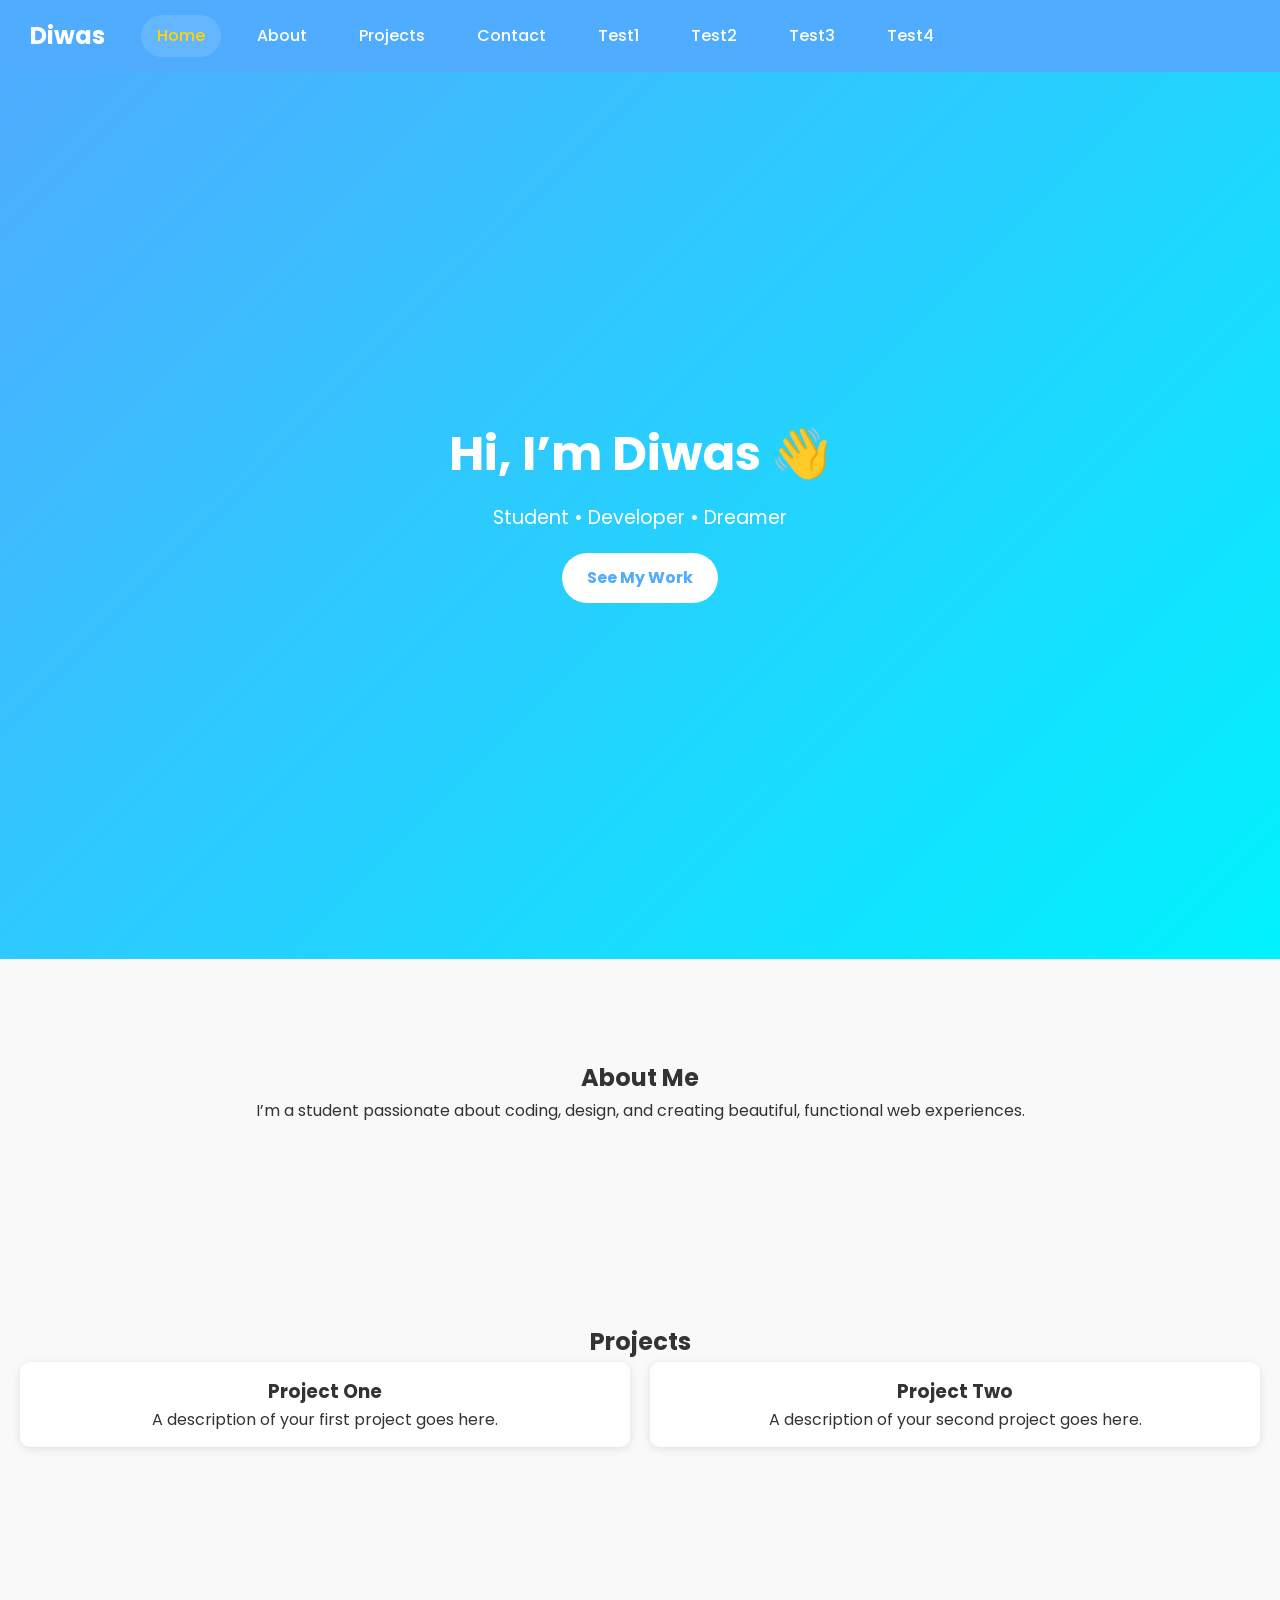
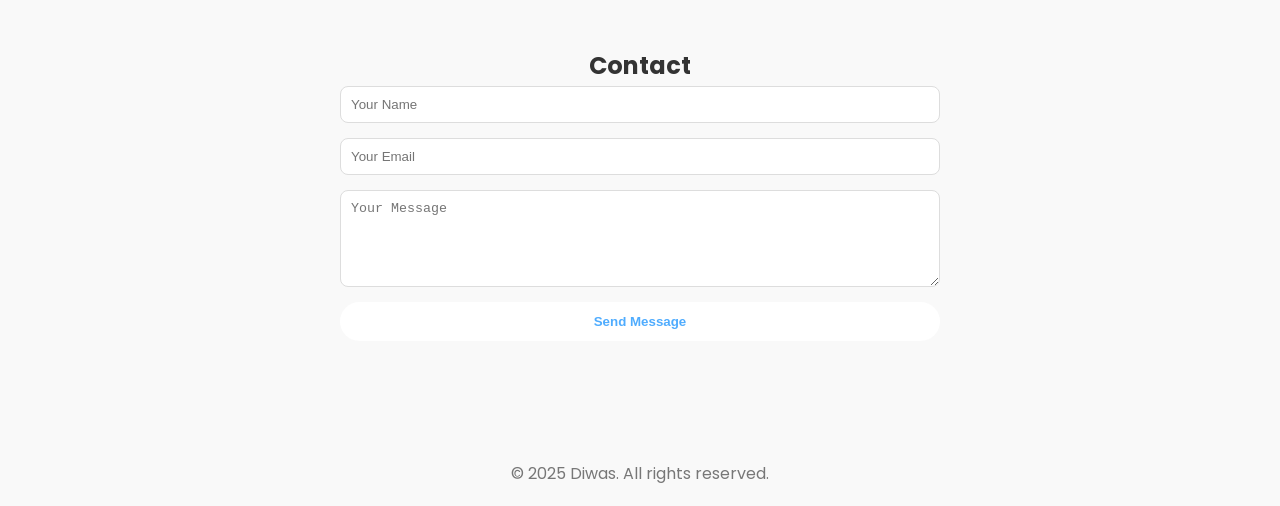
<file: index.html>
<!DOCTYPE html>
<html lang="en">
<head>
    <meta charset="UTF-8" />
    <meta name="viewport" content="width=device-width, initial-scale=1.0" />
    <title>Diwas | Portfolio</title>
    <link rel="preconnect" href="https://fonts.googleapis.com">
    <link rel="preconnect" href="https://fonts.gstatic.com" crossorigin>
    <link href="https://fonts.googleapis.com/css2?family=Poppins:wght@400;500;700&display=swap" rel="stylesheet">
    <link rel="stylesheet" href="style.css" />
</head>
<body>
    <!-- Horizontally scrollable nav -->
    <nav class="scroll-header">
        <div class="logo">Diwas</div>
        <div class="horizontal-scroll">
            <ul>
                <li><a href="#home" class="active">Home</a></li>
                <li><a href="#about">About</a></li>
                <li><a href="#projects">Projects</a></li>
                <li><a href="#contact">Contact</a></li>
                <!-- Add more items to demonstrate scrolling -->
                <li><a href="#test1">Test1</a></li>
                <li><a href="#test2">Test2</a></li>
                <li><a href="#test3">Test3</a></li>
                <li><a href="#test4">Test4</a></li>
            </ul>
        </div>
    </nav>

    <!-- Scrollable Tech Tags Section (unchanged) -->
    <div class="scrollable-top">
      <div class="scroll-item">Home</div>
      <div class="scroll-item">About</div>
      <div class="scroll-item">Projects</div>
      <div class="scroll-item">Contact</div>
    </div>

    <section id="home" class="hero">
        <h1>Hi, I’m Diwas 👋</h1>
        <p>Student • Developer • Dreamer</p>
        <a href="#projects" class="btn">See My Work</a>
    </section>

    <section id="about">
        <h2>About Me</h2>
        <p>
            I’m a student passionate about coding, design, and creating beautiful, functional web experiences.
        </p>
    </section>

    <section id="projects">
        <h2>Projects</h2>
        <div class="project-list">
            <div class="project-card">
                <h3>Project One</h3>
                <p>A description of your first project goes here.</p>
            </div>
            <div class="project-card">
                <h3>Project Two</h3>
                <p>A description of your second project goes here.</p>
            </div>
        </div>
    </section>

    <section id="contact">
        <h2>Contact</h2>
        <form>
            <input type="text" placeholder="Your Name" required />
            <input type="email" placeholder="Your Email" required />
            <textarea placeholder="Your Message" rows="5" required></textarea>
            <button type="submit" class="btn">Send Message</button>
        </form>
    </section>

    <footer>
        <p>&copy; 2025 Diwas. All rights reserved.</p>
    </footer>

    <script src="script.js" defer></script>
</body>
</html>
</file>
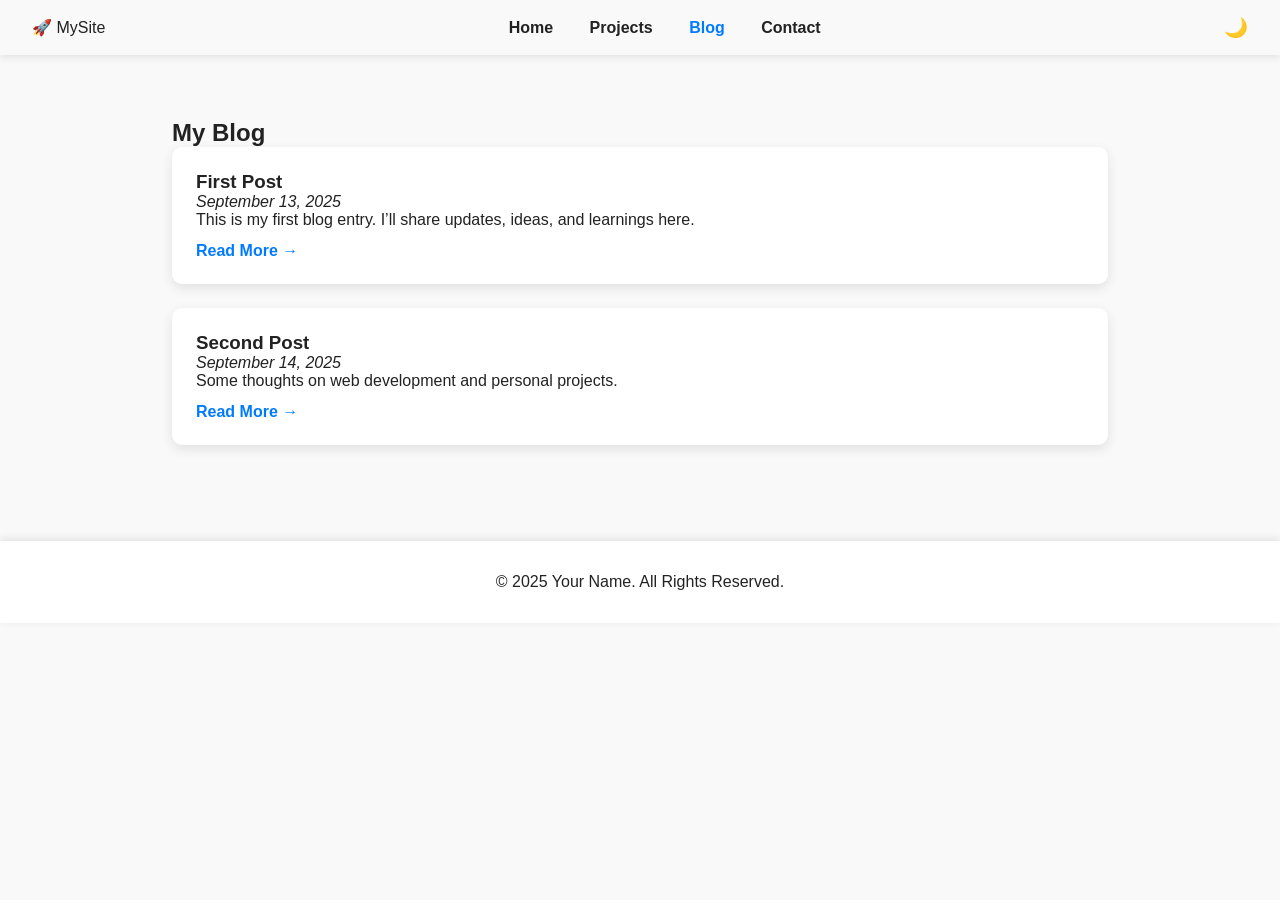
<file: blog.html>
<!DOCTYPE html>
<html lang="en">
<head>
  <meta charset="UTF-8">
  <meta name="viewport" content="width=device-width, initial-scale=1.0">
  <title>Blog - My Personal Website</title>
  <link rel="stylesheet" href="assets/css/style.css">
</head>
<body>
  <header>
    <div class="logo">🚀 MySite</div>
    <nav>
      <a href="index.html">Home</a>
      <a href="projects.html">Projects</a>
      <a href="blog.html" class="active">Blog</a>
      <a href="contact.html">Contact</a>
    </nav>
    <div class="theme-toggle">🌙</div>
  </header>

  <section>
    <h2>My Blog</h2>
    <div id="blog-list" class="blog-list"></div>
  </section>

  <footer>
    <p>© 2025 Your Name. All Rights Reserved.</p>
  </footer>

  <script src="assets/js/script.js"></script>
  <script src="assets/js/blog.js"></script>
</body>
</html>
</file>
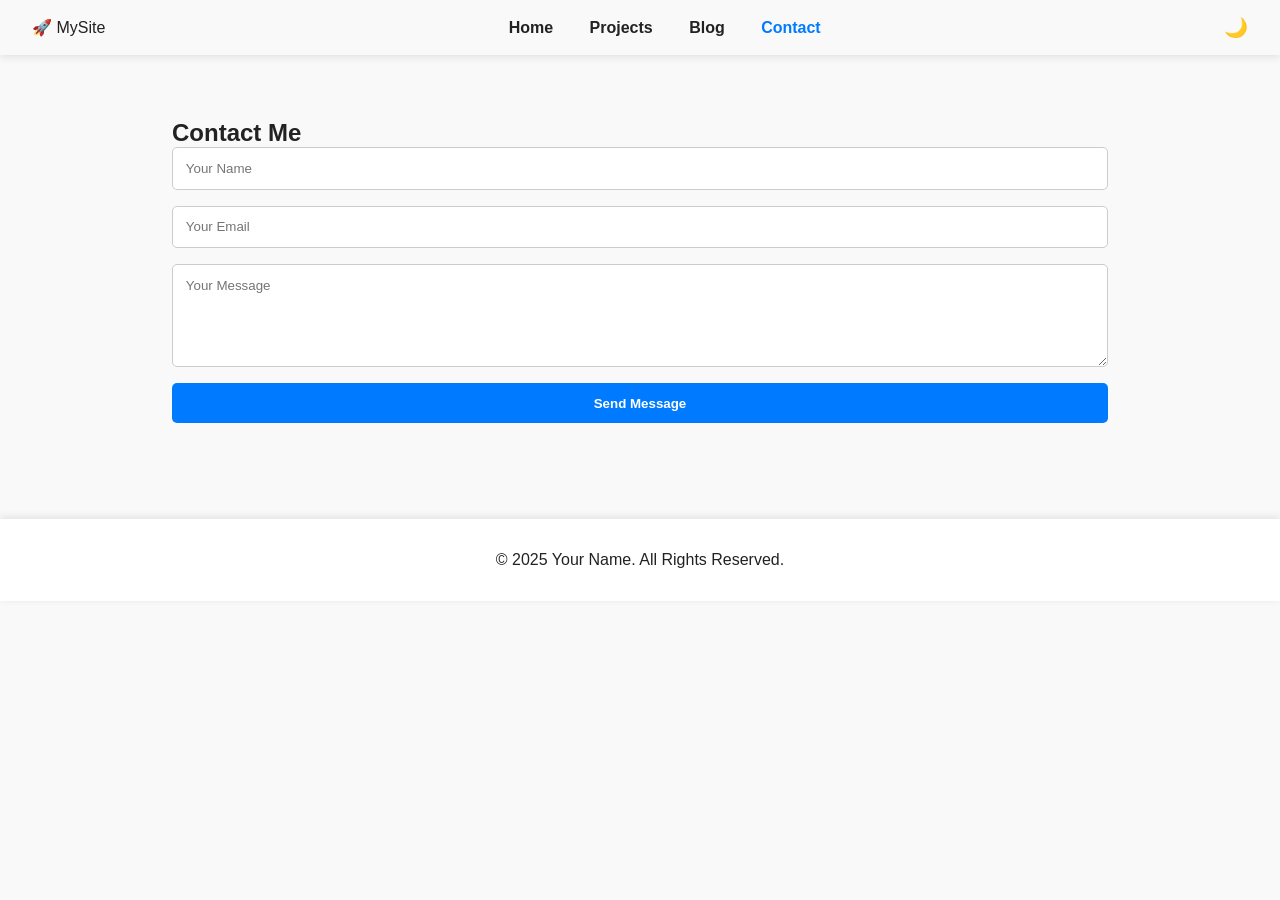
<file: contact.html>
<!DOCTYPE html>
<html lang="en">
<head>
  <meta charset="UTF-8">
  <meta name="viewport" content="width=device-width, initial-scale=1.0">
  <title>Contact - My Personal Website</title>
  <link rel="stylesheet" href="assets/css/style.css">
</head>
<body>
  <header>
    <div class="logo">🚀 MySite</div>
    <nav>
      <a href="index.html">Home</a>
      <a href="projects.html">Projects</a>
      <a href="blog.html">Blog</a>
      <a href="contact.html" class="active">Contact</a>
    </nav>
    <div class="theme-toggle">🌙</div>
  </header>

  <section>
    <h2>Contact Me</h2>
    <form>
      <input type="text" placeholder="Your Name" required>
      <input type="email" placeholder="Your Email" required>
      <textarea rows="5" placeholder="Your Message"></textarea>
      <button type="submit">Send Message</button>
    </form>
  </section>

  <footer>
    <p>© 2025 Your Name. All Rights Reserved.</p>
  </footer>

  <script src="assets/js/script.js"></script>
</body>
</html>
</file>
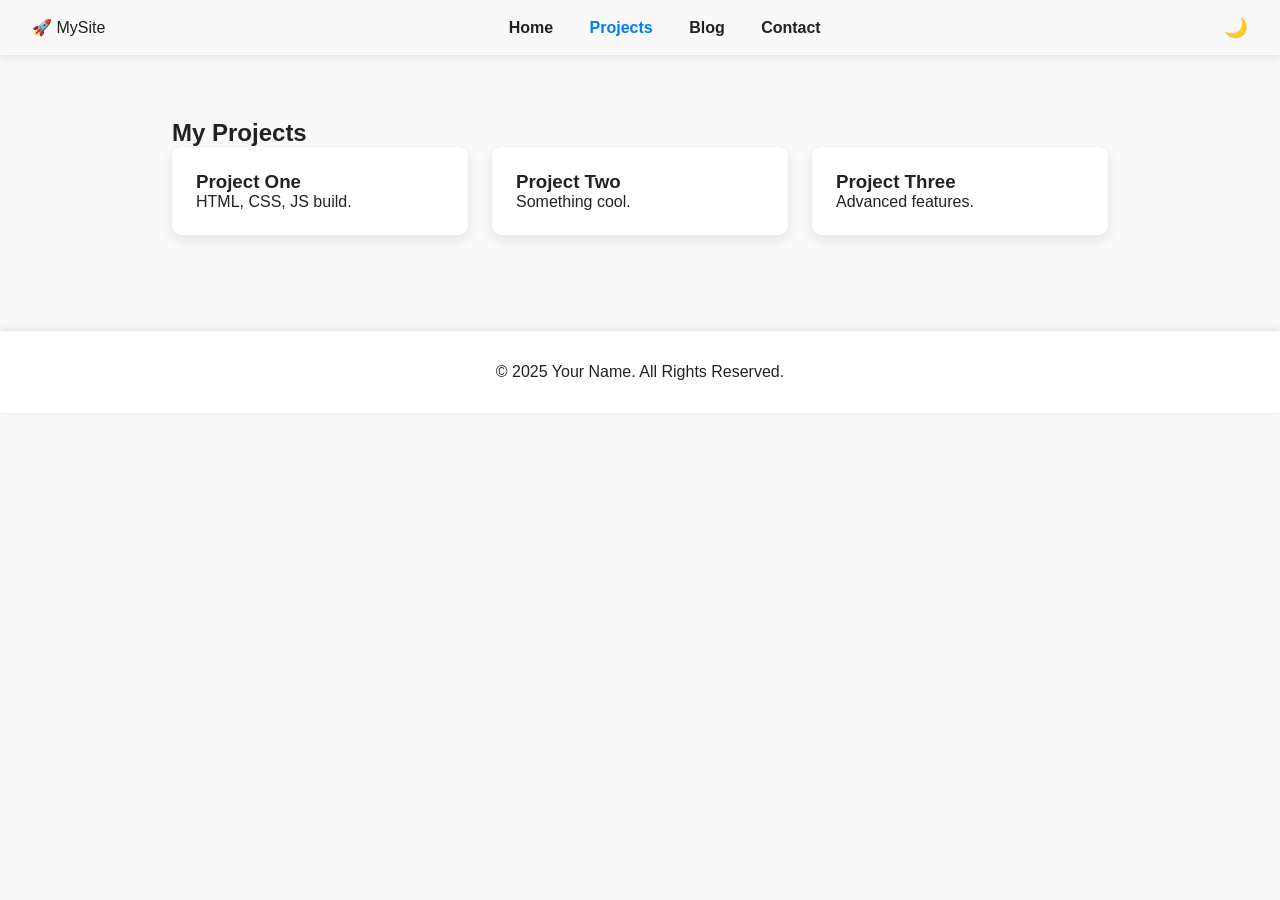
<file: projects.html>
<!DOCTYPE html>
<html lang="en">
<head>
  <meta charset="UTF-8">
  <meta name="viewport" content="width=device-width, initial-scale=1.0">
  <title>Projects - My Personal Website</title>
  <link rel="stylesheet" href="assets/css/style.css">
</head>
<body>
  <header>
    <div class="logo">🚀 MySite</div>
    <nav>
      <a href="index.html">Home</a>
      <a href="projects.html" class="active">Projects</a>
      <a href="blog.html">Blog</a>
      <a href="contact.html">Contact</a>
    </nav>
    <div class="theme-toggle">🌙</div>
  </header>

  <section>
    <h2>My Projects</h2>
    <div class="projects">
      <div class="card"><h3>Project One</h3><p>HTML, CSS, JS build.</p></div>
      <div class="card"><h3>Project Two</h3><p>Something cool.</p></div>
      <div class="card"><h3>Project Three</h3><p>Advanced features.</p></div>
    </div>
  </section>

  <footer>
    <p>© 2025 Your Name. All Rights Reserved.</p>
  </footer>

  <script src="assets/js/script.js"></script>
</body>
</html>
</file>
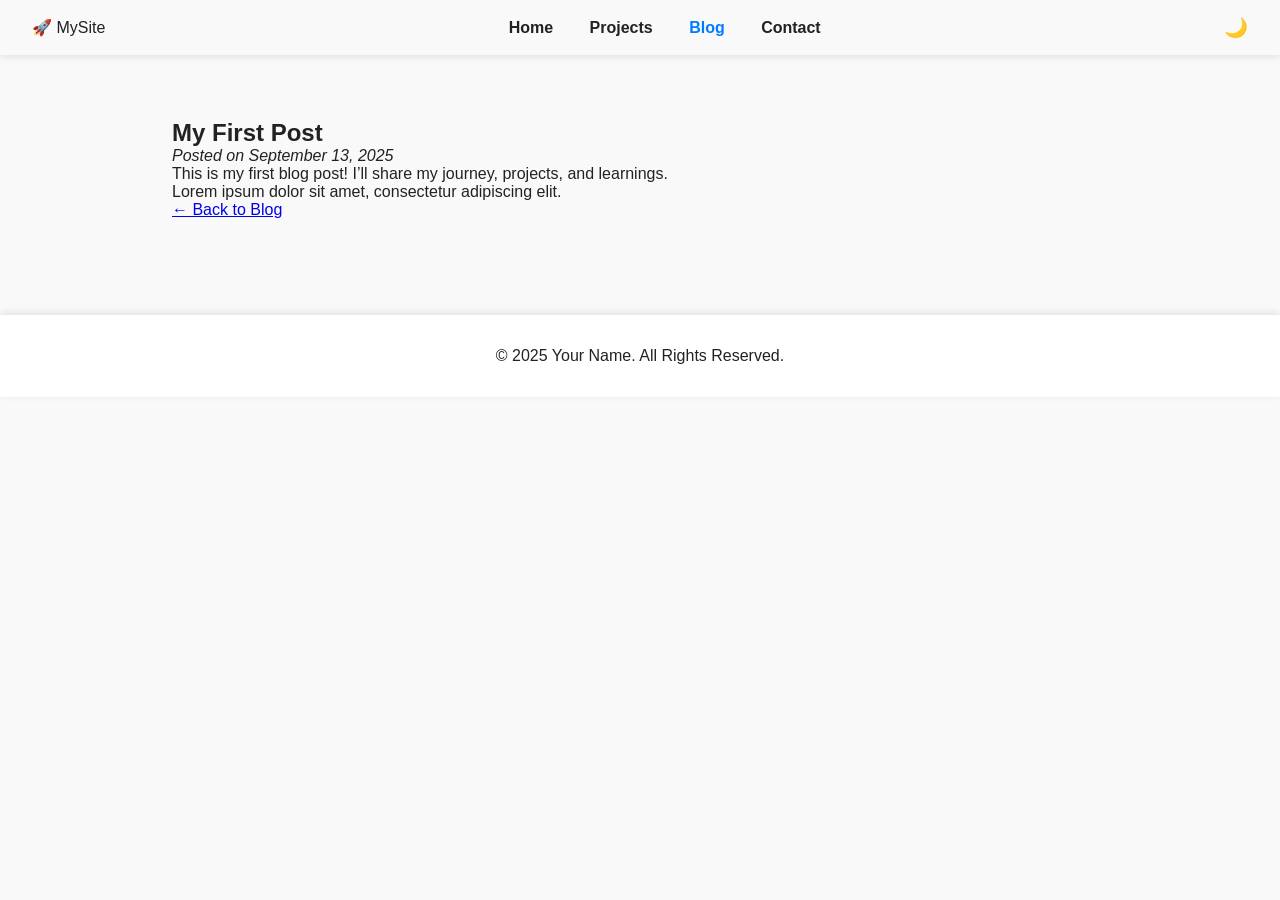
<file: posts/post1.html>
<!DOCTYPE html>
<html lang="en">
<head>
  <meta charset="UTF-8">
  <meta name="viewport" content="width=device-width, initial-scale=1.0">
  <title>First Post - My Blog</title>
  <link rel="stylesheet" href="../assets/css/style.css">
</head>
<body>
  <header>
    <div class="logo">🚀 MySite</div>
    <nav>
      <a href="../index.html">Home</a>
      <a href="../projects.html">Projects</a>
      <a href="../blog.html" class="active">Blog</a>
      <a href="../contact.html">Contact</a>
    </nav>
    <div class="theme-toggle">🌙</div>
  </header>

  <section>
    <h2>My First Post</h2>
    <p><em>Posted on September 13, 2025</em></p>
    <p>This is my first blog post! I’ll share my journey, projects, and learnings.</p>
    <p>Lorem ipsum dolor sit amet, consectetur adipiscing elit.</p>
    <a href="../blog.html">← Back to Blog</a>
  </section>

  <footer>
    <p>© 2025 Your Name. All Rights Reserved.</p>
  </footer>

  <script src="../assets/js/script.js"></script>
</body>
</html>
</file>
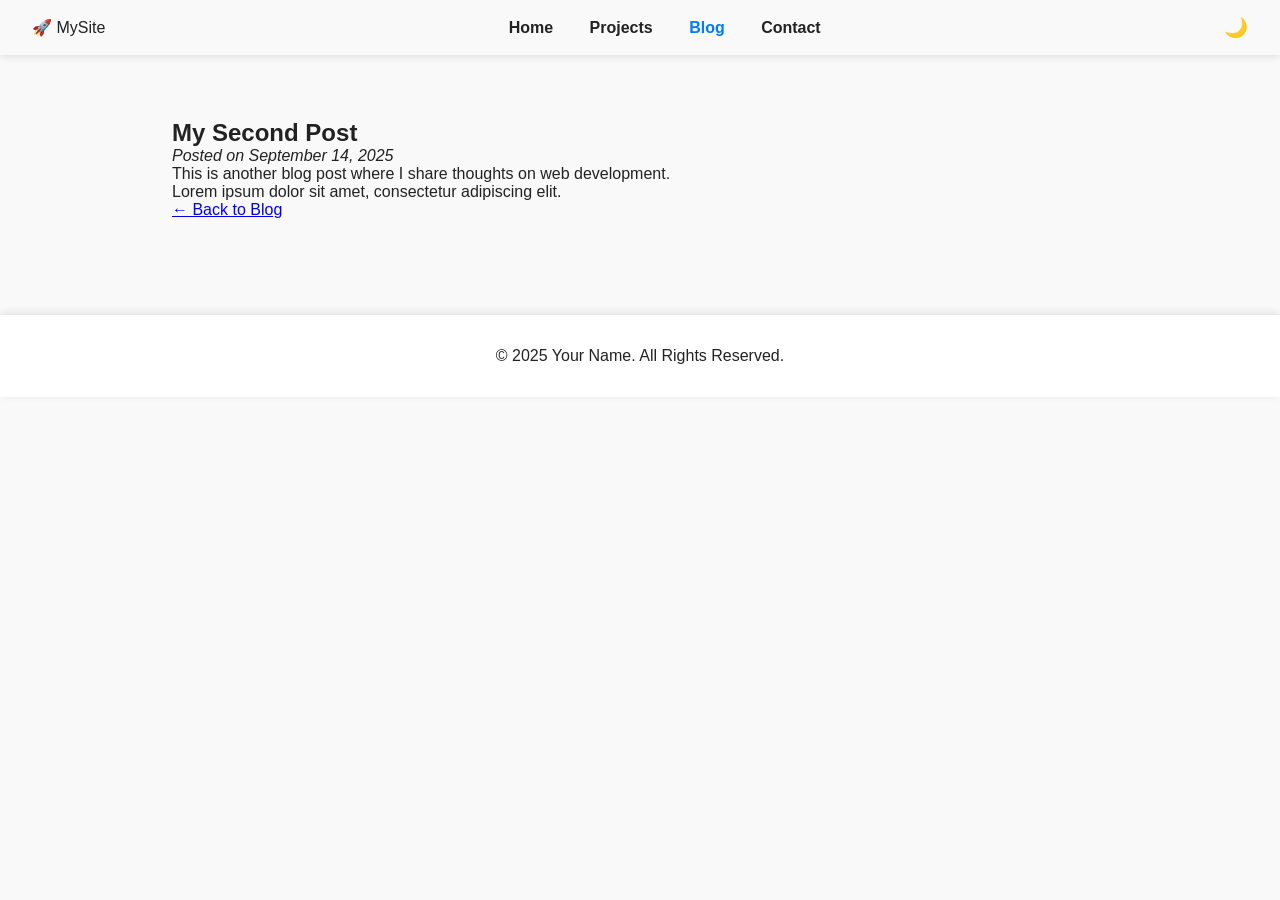
<file: posts/post2.html>
<!DOCTYPE html>
<html lang="en">
<head>
  <meta charset="UTF-8">
  <meta name="viewport" content="width=device-width, initial-scale=1.0">
  <title>Second Post - My Blog</title>
  <link rel="stylesheet" href="../assets/css/style.css">
</head>
<body>
  <header>
    <div class="logo">🚀 MySite</div>
    <nav>
      <a href="../index.html">Home</a>
      <a href="../projects.html">Projects</a>
      <a href="../blog.html" class="active">Blog</a>
      <a href="../contact.html">Contact</a>
    </nav>
    <div class="theme-toggle">🌙</div>
  </header>

  <section>
    <h2>My Second Post</h2>
    <p><em>Posted on September 14, 2025</em></p>
    <p>This is another blog post where I share thoughts on web development.</p>
    <p>Lorem ipsum dolor sit amet, consectetur adipiscing elit.</p>
    <a href="../blog.html">← Back to Blog</a>
  </section>

  <footer>
    <p>© 2025 Your Name. All Rights Reserved.</p>
  </footer>

  <script src="../assets/js/script.js"></script>
</body>
</html>
</file>
<file: style.css>
/* Reset and Base Styles */
* {
    margin: 0;
    padding: 0;
    box-sizing: border-box;
    scroll-behavior: smooth;
}

body {
    font-family: 'Poppins', sans-serif;
    background: #f9f9f9;
    color: #333;
    line-height: 1.6;
}

/* Horizontally scrollable nav header */
nav.scroll-header {
    display: flex;
    align-items: center;
    background: #4facfe;
    padding: 15px 0 15px 30px;
    position: fixed;
    width: 100%;
    top: 0;
    z-index: 100;
    color: white;
}

nav.scroll-header .logo {
    font-size: 1.5rem;
    font-weight: bold;
    margin-right: 16px;
    flex-shrink: 0;
}

nav.scroll-header .horizontal-scroll {
    overflow-x: auto;
    white-space: nowrap;
    flex: 1 1 auto;
    scrollbar-width: none;
}

nav.scroll-header .horizontal-scroll::-webkit-scrollbar {
    display: none;
}

nav.scroll-header ul {
    display: inline-flex;
    list-style: none;
    white-space: nowrap;
    padding-right: 30px;
}

nav.scroll-header ul li {
    margin-left: 20px;
}

nav.scroll-header ul li a {
    color: white;
    text-decoration: none;
    font-weight: 500;
    transition: color 0.3s;
    padding: 8px 16px;
    border-radius: 999px;
    display: inline-block;
    font-size: 1rem;
}

nav.scroll-header ul li a.active,
nav.scroll-header ul li a:hover {
    color: #ffd700;
    background: rgba(255,255,255,0.12);
}

@media (max-width: 700px) {
    nav.scroll-header .logo {
        font-size: 1.2rem;
        margin-right: 8px;
    }
    nav.scroll-header ul li {
        margin-left: 10px;
    }
    nav.scroll-header ul li a {
        font-size: 0.92rem;
        padding: 7px 12px;
    }
}

/* Hero Section */
.hero {
    height: 100vh;
    background: linear-gradient(135deg, #4facfe, #00f2fe);
    color: white;
    display: flex;
    flex-direction: column;
    justify-content: center;
    align-items: center;
    text-align: center;
    padding: 0 20px;
}

.hero h1 {
    font-size: 3rem;
    margin-bottom: 10px;
}

.hero p {
    font-size: 1.2rem;
    margin-bottom: 20px;
}

.btn {
    padding: 12px 25px;
    background: white;
    color: #4facfe;
    border-radius: 50px;
    text-decoration: none;
    font-weight: bold;
    transition: all 0.3s;
}

.btn:hover {
    background: #4facfe;
    color: white;
}

/* Sections */
section {
    padding: 100px 20px;
    text-align: center;
    opacity: 0;
    transform: translateY(20px);
    transition: opacity 0.6s ease, transform 0.6s ease;
}

section.visible {
    opacity: 1;
    transform: translateY(0);
}

#projects .project-list {
    display: grid;
    grid-template-columns: repeat(auto-fit, minmax(250px, 1fr));
    gap: 20px;
}

.project-card {
    background: #fff;
    padding: 15px;
    border-radius: 10px;
    box-shadow: 0 2px 10px rgba(0,0,0,0.1);
    transition: transform 0.3s;
}

.project-card:hover {
    transform: scale(1.05);
}

/* Contact Form */
form {
    max-width: 600px;
    margin: auto;
    display: flex;
    flex-direction: column;
}

form input, form textarea {
    margin-bottom: 15px;
    padding: 10px;
    border: 1px solid #ddd;
    border-radius: 8px;
}

form button {
    border: none;
    cursor: pointer;
}

/* Footer */
footer {
    text-align: center;
    padding: 20px;
    color: #777;
}

/* Existing scrollable-top section */
.scrollable-top {
  overflow-x: auto;
  white-space: nowrap;
  padding: 10px;
  background-color: #111;
  border-bottom: 1px solid #333;
  scrollbar-width: none;
}

.scrollable-top::-webkit-scrollbar {
  display: none;
}

.scroll-item {
  display: inline-block;
  background-color: #222;
  color: #fff;
  padding: 8px 16px;
  margin: 0 8px 0 0;
  border-radius: 999px;
  font-size: 14px;
  font-weight: 600;
  white-space: nowrap;
  transition: background 0.3s;
}

.scroll-item:hover {
  background-color: #444;
  cursor: pointer;
}
</file>
<file: assets/css/style.css>
:root {
  --bg: #f9f9f9;
  --text: #222;
  --primary: #007bff;
  --card: #fff;
  --shadow: rgba(0,0,0,0.1);
}
[data-theme="dark"] {
  --bg: #121212;
  --text: #f9f9f9;
  --primary: #4dabf7;
  --card: #1e1e1e;
  --shadow: rgba(0,0,0,0.6);
}
* {margin:0;padding:0;box-sizing:border-box;font-family:Arial, sans-serif;}
body {background:var(--bg);color:var(--text);transition:0.3s;}
header {display:flex;justify-content:space-between;align-items:center;
        padding:1rem 2rem;position:sticky;top:0;background:var(--bg);
        box-shadow:0 2px 8px var(--shadow);z-index:100;}
nav a {margin:0 1rem;text-decoration:none;color:var(--text);font-weight:bold;}
nav a.active, nav a:hover {color:var(--primary);}
.theme-toggle {cursor:pointer;font-size:1.2rem;}
section {padding:4rem 2rem;max-width:1000px;margin:auto;}
.hero {text-align:center;}
.hero img {width:120px;height:120px;border-radius:50%;margin-bottom:1rem;box-shadow:0 4px 12px var(--shadow);}
.projects {display:grid;grid-template-columns:repeat(auto-fit,minmax(250px,1fr));gap:1.5rem;}
.card {background:var(--card);padding:1.5rem;border-radius:10px;box-shadow:0 4px 12px var(--shadow);transition:0.3s;}
.card:hover {transform:translateY(-5px);}
form {display:flex;flex-direction:column;gap:1rem;}
input,textarea {padding:0.8rem;border:1px solid #ccc;border-radius:5px;}
button {padding:0.8rem;border:none;background:var(--primary);color:white;font-weight:bold;
        border-radius:5px;cursor:pointer;transition:0.3s;}
button:hover {opacity:0.8;}
footer {text-align:center;padding:2rem;background:var(--card);margin-top:2rem;box-shadow:0 -2px 8px var(--shadow);}
.blog-list {display:grid;gap:1.5rem;}
.read-more {display:inline-block;margin-top:0.8rem;color:var(--primary);text-decoration:none;font-weight:bold;}
.read-more:hover {text-decoration:underline;}
</file>
